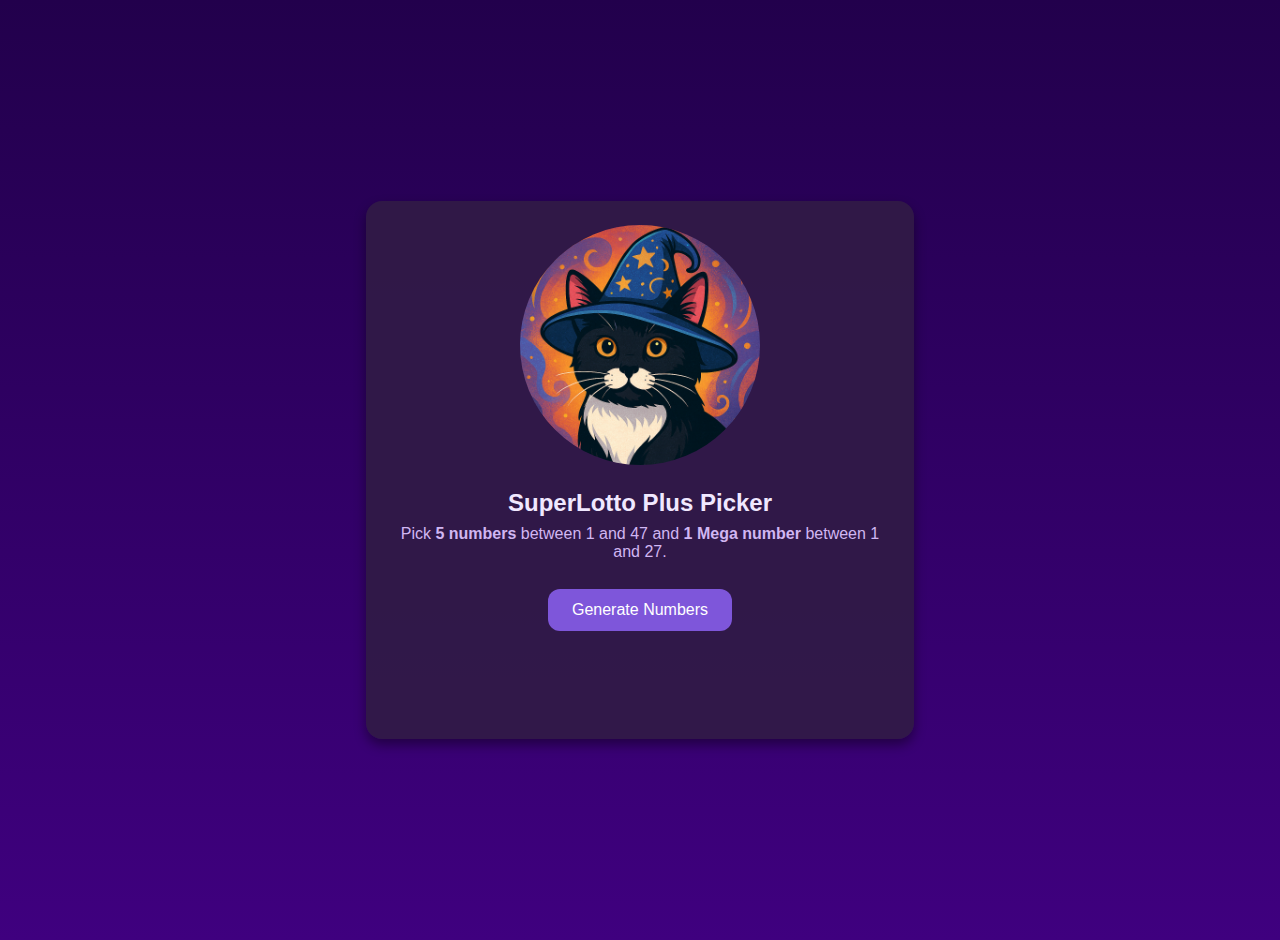
<file: index.html>
<!DOCTYPE html>
<html lang="en">
<head>
<meta charset="UTF-8">
<title>California SuperLotto VibeCode Demo</title>
<style>
  body {
    font-family: Arial, sans-serif;
    display: flex;
    align-items: center;
    justify-content: center;
    flex-direction: column;
    min-height: 100vh;
    margin: 0;
    padding: 20px;
    background: linear-gradient(#22004c, #3f007f);
    color: #E9D7FF;
  }
  .container {
    position: relative;
    display: flex;
    flex-direction: column;
    align-items: center;
    background: rgba(48, 25, 71, 0.95);
    border-radius: 16px;
    box-shadow: 0 6px 12px rgba(0, 0, 0, 0.4);
    padding: 24px;
    max-width: 500px;
    overflow: hidden;
    color: #E9D7FF;
  }
  .cat-img {
    width: 240px;
    height: 240px;
    border-radius: 50%;
    object-fit: cover;
    margin-bottom: 24px;
  }
  h2 {
    margin: 0;
    color: #F0E8FF;
  }
  p {
    margin-top: 8px;
    margin-bottom: 16px;
    color: #D1B6F2;
    text-align: center;
  }
  .button {
    margin-top: 12px;
    padding: 12px 24px;
    border: none;
    border-radius: 12px;
    background: #7E56DA;
    color: #FFFFFF;
    cursor: pointer;
    font-size: 16px;
    transition: background 0.3s;
  }
  .button:hover {
    background: #916CE0;
  }
  .numbers {
    margin-top: 24px;
    display: flex;
    flex-wrap: wrap;
    justify-content: center;
    gap: 10px;
    /* Prevent the container from collapsing when numbers are temporarily removed */
    min-height: 60px;
  }
  .number-ball {
    width: 52px;
    height: 52px;
    border-radius: 50%;
    display: flex;
    align-items: center;
    justify-content: center;
    font-weight: bold;
    font-size: 20px;
    color: #FFFFFF;
    background: #7E56DA;
    animation: bounce 0.6s ease-out;
  }
  .mega-ball {
    background: #BB65C8;
  }
  @keyframes spin {
    0% { transform: rotate(0deg); }
    100% { transform: rotate(360deg); }
  }
  @keyframes bounce {
    0%, 20%, 50%, 80%, 100% { transform: translateY(0); }
    40% { transform: translateY(-12px); }
    60% { transform: translateY(-6px); }
  }
  /* Sparkles */
  #sparkle-container {
    position: absolute;
    top: 0;
    left: 0;
    width: 100%;
    height: 100%;
    pointer-events: none;
    overflow: hidden;
  }
  .sparkle {
    position: absolute;
    background: #BB86FC;
    opacity: 0;
    transform: rotate(45deg) scale(0);
    border-radius: 2px;
    animation: sparkle 1.5s ease-out forwards;
  }
  @keyframes sparkle {
    0% {
      opacity: 1;
      transform: rotate(45deg) scale(0);
    }
    50% {
      opacity: 1;
      transform: rotate(45deg) scale(1.2);
    }
    100% {
      opacity: 0;
      transform: rotate(45deg) scale(0);
    }
  }
</style>
</head>
<body>
<div class="container">
  <div id="sparkle-container"></div>
  <img class="cat-img" src="cat.png" alt="Magic Cat">
  <h2>SuperLotto Plus Picker</h2>
  <p>Pick <strong>5 numbers</strong> between 1 and 47 and <strong>1 Mega number</strong> between 1 and 27.</p>
  <button id="pick-btn" class="button">Generate Numbers</button>
  <div id="numbers" class="numbers"></div>
</div>
<script>
function seededRandom(seed) {
  let m = 2147483647;
  let a = 48271;
  let state = seed % m;
  return function() {
    state = (a * state) % m;
    return state / m;
  };
}
async function fetchSeed() {
  const url = 'https://www.randomnumberapi.com/api/v1.0/random?min=1&max=2147483646&count=1';
  try {
    const resp = await fetch(url);
    if (!resp.ok) throw new Error('Seed fetch failed');
    const data = await resp.json();
    const seed = parseInt(data[0], 10);
    if (Number.isFinite(seed)) return seed;
  } catch (e) {
    console.warn('Seed fetch error:', e);
  }
  return Date.now() % 2147483646;
}
function spawnSparkles(count = 8) {
  const container = document.getElementById('sparkle-container');
  for (let i = 0; i < count; i++) {
    const spark = document.createElement('div');
    spark.className = 'sparkle';
    const size = Math.random() * 8 + 4;
    spark.style.width = size + 'px';
    spark.style.height = size + 'px';
    spark.style.left = Math.random() * 100 + '%';
    spark.style.top = Math.random() * 100 + '%';
    container.appendChild(spark);
    setTimeout(() => {
      if (spark.parentElement) spark.parentElement.removeChild(spark);
    }, 1500);
  }
}
async function generateNumbers() {
  const pickBtn = document.getElementById('pick-btn');
  const numbersDiv = document.getElementById('numbers');
  const catImg = document.querySelector('.cat-img');
  pickBtn.disabled = true;
  numbersDiv.innerHTML = '';
  catImg.style.animation = 'spin 1.5s linear';
  const seed = await fetchSeed();
  const rnd = seededRandom(seed);
  let iteration = 0;
  const sparkleInterval = setInterval(() => {
    spawnSparkles(5);
  }, 150);
  const interval = setInterval(() => {
    const unique = new Set();
    while (unique.size < 5) {
      unique.add(Math.floor(rnd() * 47) + 1);
    }
    const arr = Array.from(unique).sort((a, b) => a - b);
    const mega = Math.floor(rnd() * 27) + 1;
    numbersDiv.innerHTML = '';
    arr.forEach(n => {
      const ball = document.createElement('div');
      ball.className = 'number-ball';
      ball.textContent = n;
      numbersDiv.appendChild(ball);
    });
    const megaBall = document.createElement('div');
    megaBall.className = 'number-ball mega-ball';
    megaBall.textContent = mega;
    numbersDiv.appendChild(megaBall);
    iteration++;
    if (iteration >= 20) {
      clearInterval(interval);
      clearInterval(sparkleInterval);
      pickBtn.disabled = false;
      catImg.style.animation = '';
    }
  }, 100);
}
document.getElementById('pick-btn').addEventListener('click', generateNumbers);
</script>
</body>
</html>
</file>
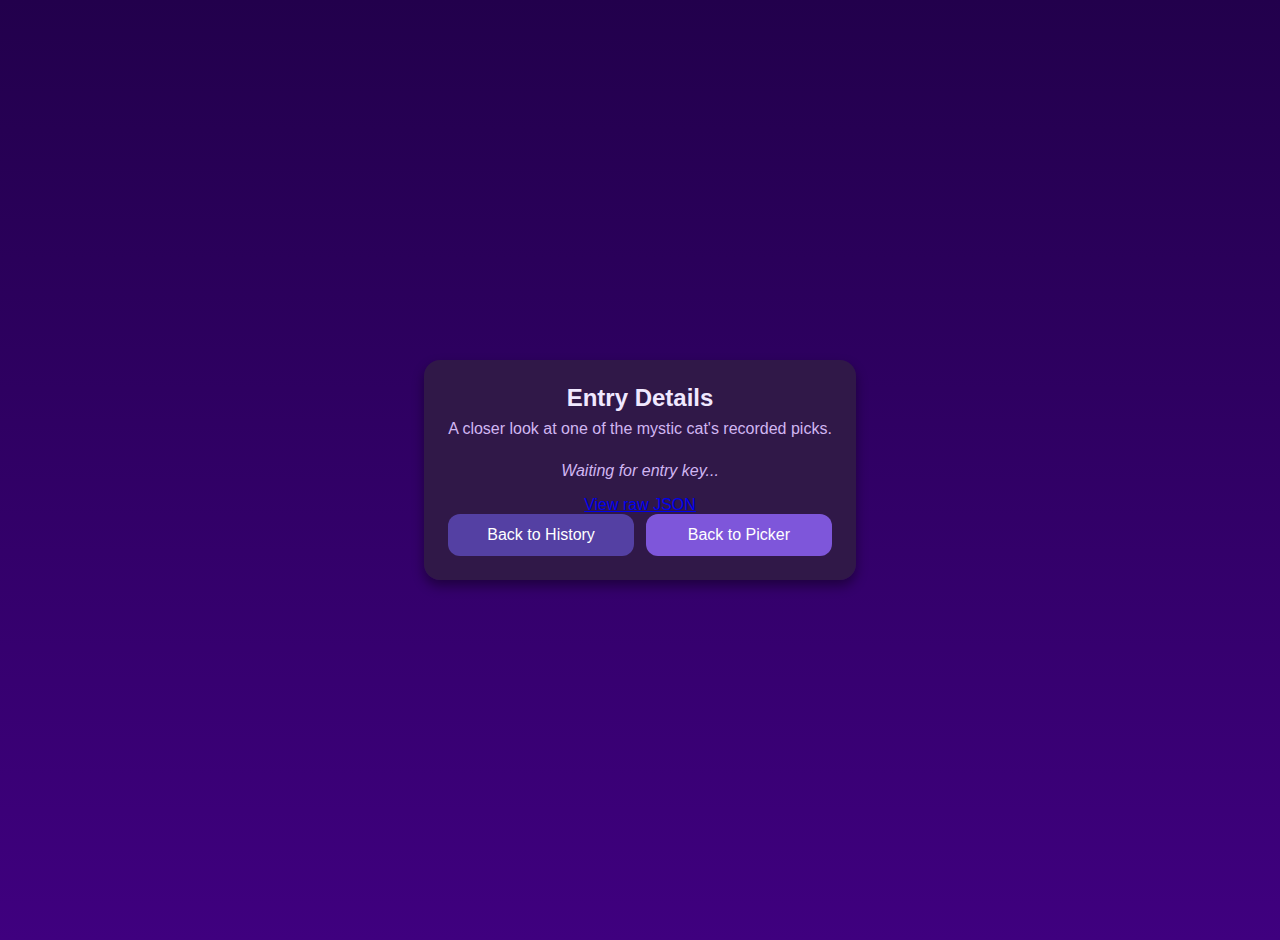
<file: details.html>
<!DOCTYPE html>
<html lang="en">
  <head>
    <meta charset="UTF-8" />
    <title>Entry Details</title>
    <link rel="stylesheet" href="styles.css" />
    <script src="app.js" defer></script>
  </head>
  <body class="detail-page">
    <div class="container">
      <h2>Entry Details</h2>
      <p class="intro">A closer look at one of the mystic cat's recorded picks.</p>
      <p id="status" class="status" role="status">Waiting for entry key...</p>
      <div id="entry-detail" class="history-list single" aria-live="polite"></div>
      <a
        id="raw-link"
        class="raw-link hidden"
        href="#"
        target="_blank"
        rel="noopener noreferrer"
        >View raw JSON</a
      >
      <div class="button-row">
        <button id="history-back-btn" class="button secondary">Back to History</button>
        <button id="home-btn" class="button">Back to Picker</button>
      </div>
    </div>
  </body>
</html>
</file>
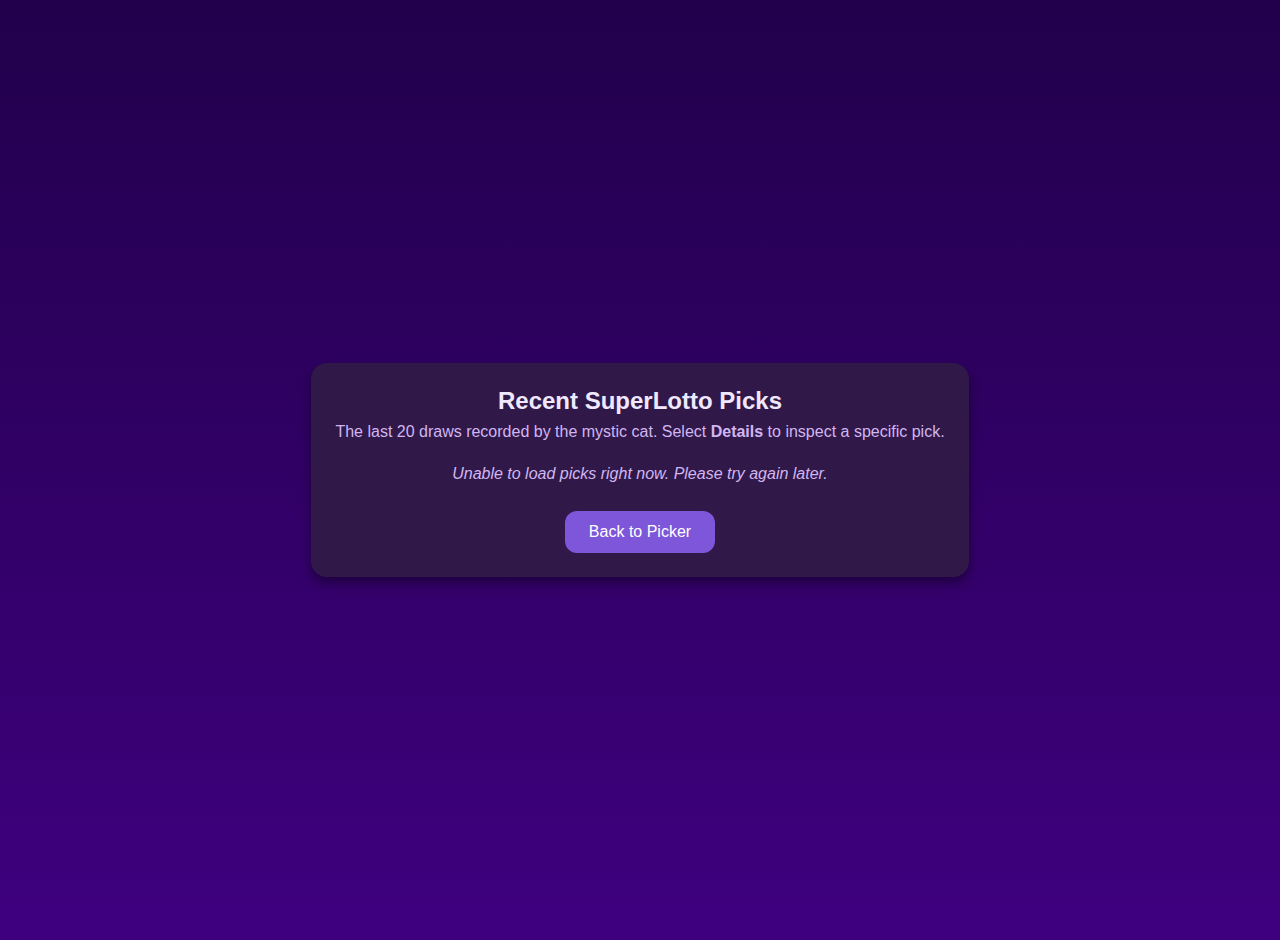
<file: history.html>
<!DOCTYPE html>
<html lang="en">
  <head>
    <meta charset="UTF-8" />
    <title>Recent SuperLotto Picks</title>
    <link rel="stylesheet" href="styles.css" />
    <script src="app.js" defer></script>
  </head>
  <body class="history-page">
    <div class="container">
      <h2>Recent SuperLotto Picks</h2>
      <p class="intro">
        The last 20 draws recorded by the mystic cat. Select <strong>Details</strong> to
        inspect a specific pick.
      </p>
      <p id="status" class="status" role="status">Loading recent picks...</p>
      <div id="history-list" class="history-list" aria-live="polite"></div>
      <button id="back-btn" class="button">Back to Picker</button>
    </div>
    
  </body>
</html>
</file>
<file: styles.css>
:root {
  --cat-size: 240px;
}

body {
  font-family: Arial, sans-serif;
  display: flex;
  align-items: center;
  justify-content: center;
  flex-direction: column;
  min-height: 100vh;
  margin: 0;
  padding: 20px;
  background: linear-gradient(#22004c, #3f007f);
  color: #e9d7ff;
}

.container {
  position: relative;
  display: flex;
  flex-direction: column;
  align-items: center;
  background: rgba(48, 25, 71, 0.95);
  border-radius: 16px;
  box-shadow: 0 6px 12px rgba(0, 0, 0, 0.4);
  padding: 24px;
  color: #e9d7ff;
}

.page-picker .container {
  max-width: 500px;
}

.page-history .container {
  max-width: 640px;
  width: 100%;
}

h2 {
  margin: 0;
  color: #f0e8ff;
  text-align: center;
}

p {
  margin-top: 8px;
  margin-bottom: 16px;
  color: #d1b6f2;
  text-align: center;
}

.button {
  margin-top: 12px;
  padding: 12px 24px;
  border: none;
  border-radius: 12px;
  background: #7e56da;
  color: #ffffff;
  cursor: pointer;
  font-size: 16px;
  transition: background 0.3s;
}

.button:hover {
  background: #916ce0;
}

.button.secondary {
  background: #5440a3;
}

.button.secondary:hover {
  background: #6654b8;
}

.button-row {
  display: flex;
  flex-direction: column;
  gap: 12px;
  align-items: stretch;
  width: 100%;
}

.button-row .button {
  margin-top: 0;
}

@media (min-width: 480px) {
  .button-row {
    flex-direction: row;
    justify-content: center;
  }

  .button-row .button {
    flex: 1;
  }
}

.numbers {
  margin-top: 24px;
  display: flex;
  flex-wrap: wrap;
  gap: 10px;
}

.page-picker .numbers {
  justify-content: center;
  min-height: 60px;
}

.page-history .numbers {
  justify-content: flex-start;
}

.cat-wrapper {
  position: relative;
  width: var(--cat-size);
  height: var(--cat-size);
  margin-bottom: 24px;
}

.cat-img {
  width: 100%;
  height: 100%;
  border-radius: 50%;
  object-fit: cover;
}

.board {
  position: absolute;
  top: 0;
  left: 0;
  width: 100%;
  height: 100%;
  pointer-events: none;
  display: none;
}

.number-ball {
  width: 52px;
  height: 52px;
  border-radius: 50%;
  display: flex;
  align-items: center;
  justify-content: center;
  font-weight: bold;
  font-size: 20px;
  color: #ffffff;
  background: #7e56da;
  animation: bounce 0.6s ease-out;
}

.mega-ball {
  background: #bb65c8;
}

@keyframes spin {
  0% {
    transform: rotate(0deg);
  }
  100% {
    transform: rotate(360deg);
  }
}

@keyframes bounce {
  0%,
  20%,
  50%,
  80%,
  100% {
    transform: translateY(0);
  }
  40% {
    transform: translateY(-12px);
  }
  60% {
    transform: translateY(-6px);
  }
}

#sparkle-container {
  position: absolute;
  top: 0;
  left: 0;
  width: 100%;
  height: 100%;
  pointer-events: none;
  overflow: hidden;
}

.sparkle {
  position: absolute;
  background: #bb86fc;
  opacity: 0;
  transform: rotate(45deg) scale(0);
  border-radius: 2px;
  animation: sparkle 1.5s ease-out forwards;
}

@keyframes sparkle {
  0% {
    opacity: 1;
    transform: rotate(45deg) scale(0);
  }
  50% {
    opacity: 1;
    transform: rotate(45deg) scale(1.2);
  }
  100% {
    opacity: 0;
    transform: rotate(45deg) scale(0);
  }
}

.status {
  font-style: italic;
}

.history-list {
  display: flex;
  flex-direction: column;
  gap: 16px;
  width: 100%;
}

.history-item {
  background: rgba(63, 27, 97, 0.75);
  border-radius: 12px;
  padding: 16px;
  box-shadow: 0 4px 8px rgba(0, 0, 0, 0.25);
}

.history-item h3 {
  margin: 0 0 8px;
  font-size: 18px;
  color: #f5e3ff;
}

.page-history .number-ball {
  width: 44px;
  height: 44px;
  font-size: 18px;
  animation: none;
}

.meta {
  margin-top: 8px;
  font-size: 13px;
  color: #bda3e6;
  text-align: left;
}

@media (max-width: 480px) {
  .page-history .number-ball {
    width: 40px;
    height: 40px;
    font-size: 16px;
  }
}
</file>
